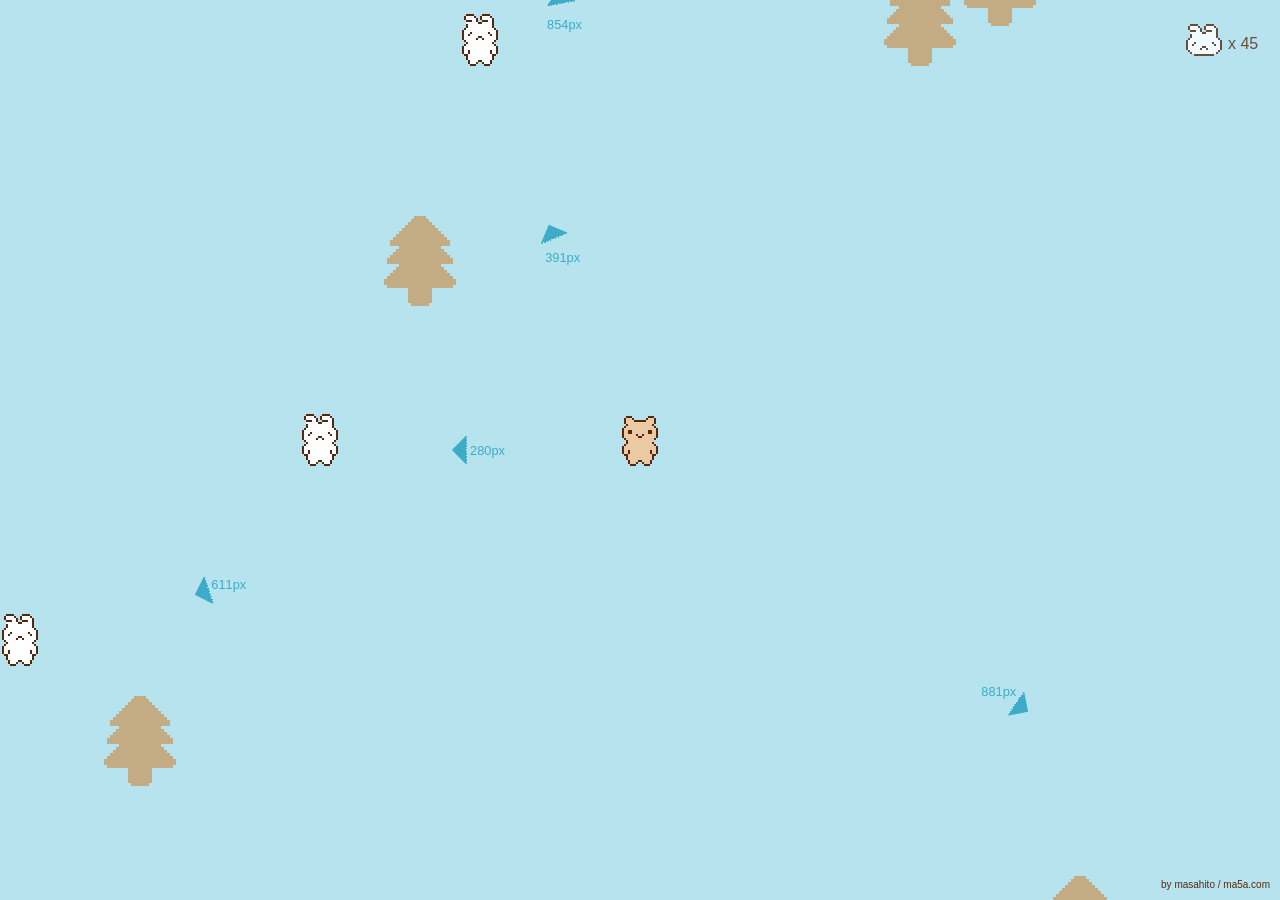
<file: hug-bunny-game.html>
<!DOCTYPE html>
<html lang="en">
  <head>
    <meta charset="UTF-8">
    <meta name="viewport" content="width=device-width, initial-scale=1.0">
    <link rel="stylesheet" href="hug-bunny-game.css">
    <title>Document</title>
  </head>
  <body>
    <div class="wrapper">
      <div class="end-message d-none">
        <p>
          Hooray! There's no more sad bunnies!
        </p>
        <button>play again</button>
      </div>
      <div class="bunny-radar">
        <div class="circle"></div>
      </div>
      <div class="map-cover overflow-hidden">
        <div class="map">
          <div class="player-wrapper flex-center ">
            <div class="player sprite-container">
              <div class="bear sprite"></div>
            </div>
          </div>
        </div>
      </div>  
    </div>
    
    <div class="indicator">x 45</div>
    <div class="sign">
      by masahito / <a href="http://www.ma5a.com/" >ma5a.com</a>
    </div>
    <script src="hug-bunny-game.js"></script>
  </body>
</html>
</file>
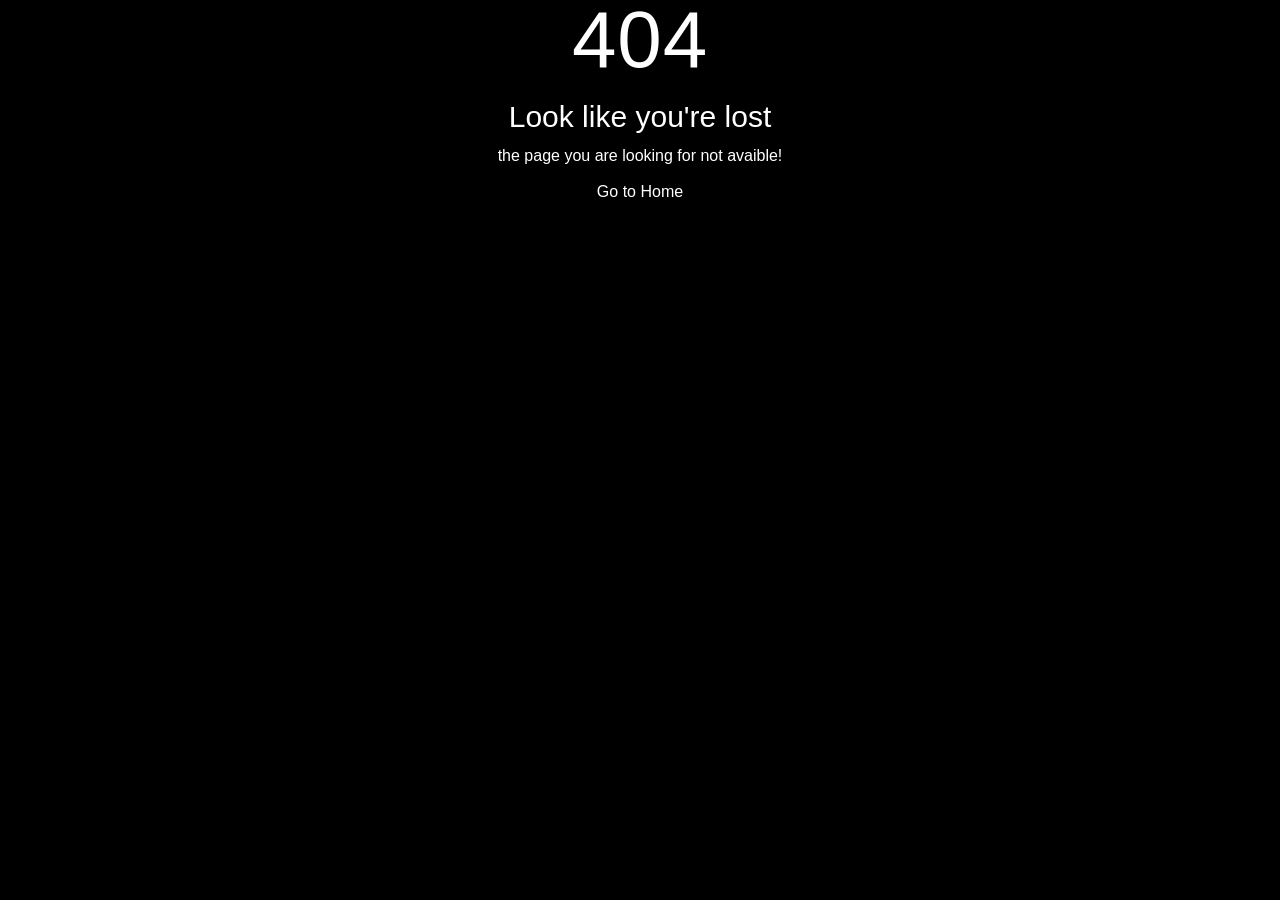
<file: index (2).html>
<!DOCTYPE html>
<html lang="en" >
<head>
  <meta charset="UTF-8">
  <title>404 page</title>
  <link rel='stylesheet' href='https://cdnjs.cloudflare.com/ajax/libs/twitter-bootstrap/3.3.7/css/bootstrap.min.css'>
<link rel='stylesheet' href='https://fonts.googleapis.com/css?family=Arvo'><link rel="stylesheet" href="./style.css">

</head>
<body>
<!-- partial:index.partial.html -->
<section class="page_404">
	<div class="container">
		<div class="row">	
		<div class="col-sm-12 ">
		<div class="col-sm-10 col-sm-offset-1  text-center">
		<div class="four_zero_four_bg">
			<h1 class="text-center ">404</h1>
		
		
		</div>
		
		<div class="contant_box_404">
		<h3 class="h2">
		Look like you're lost
		</h3>
		
		<p>the page you are looking for not avaible!</p>
		
		<a href="" class="link_404">Go to Home</a>
	</div>
		</div>
		</div>
		</div>
	</div>
</section>
<!-- partial -->
  
</body>
</html>
</file>
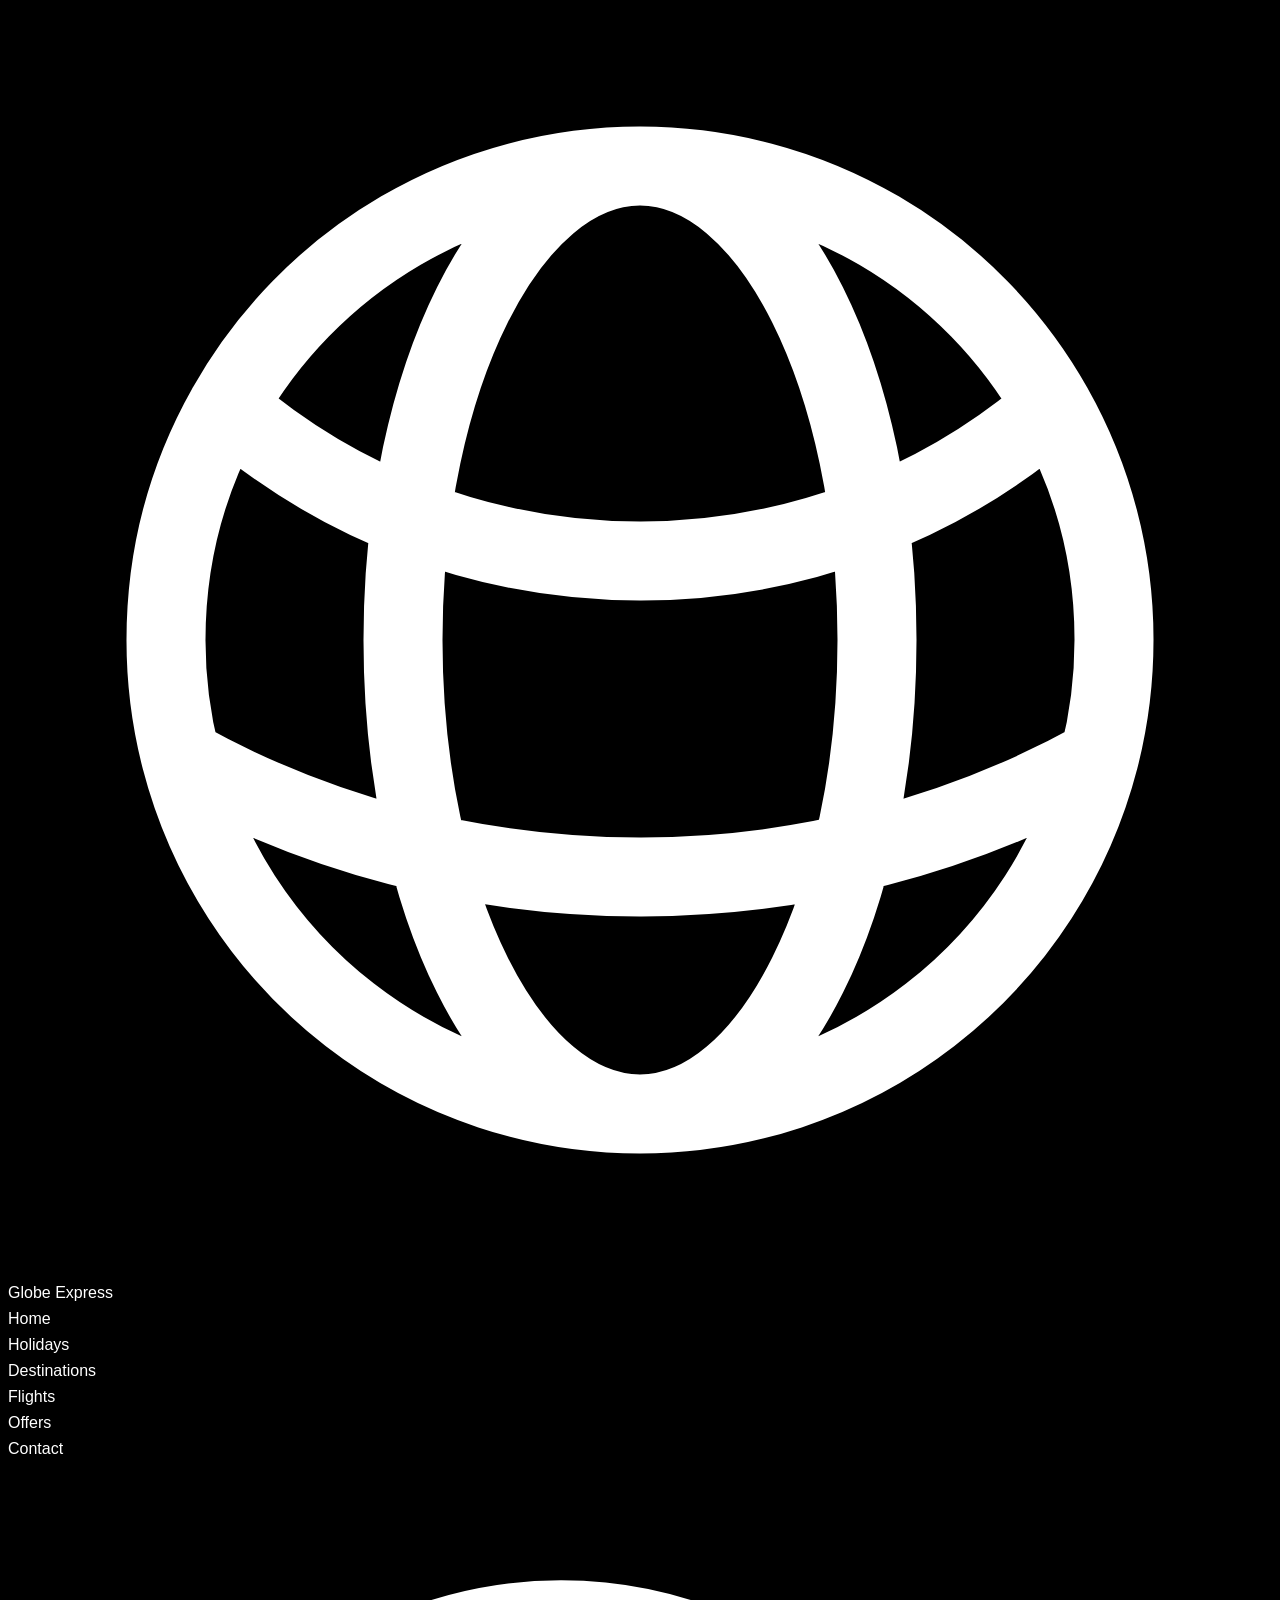
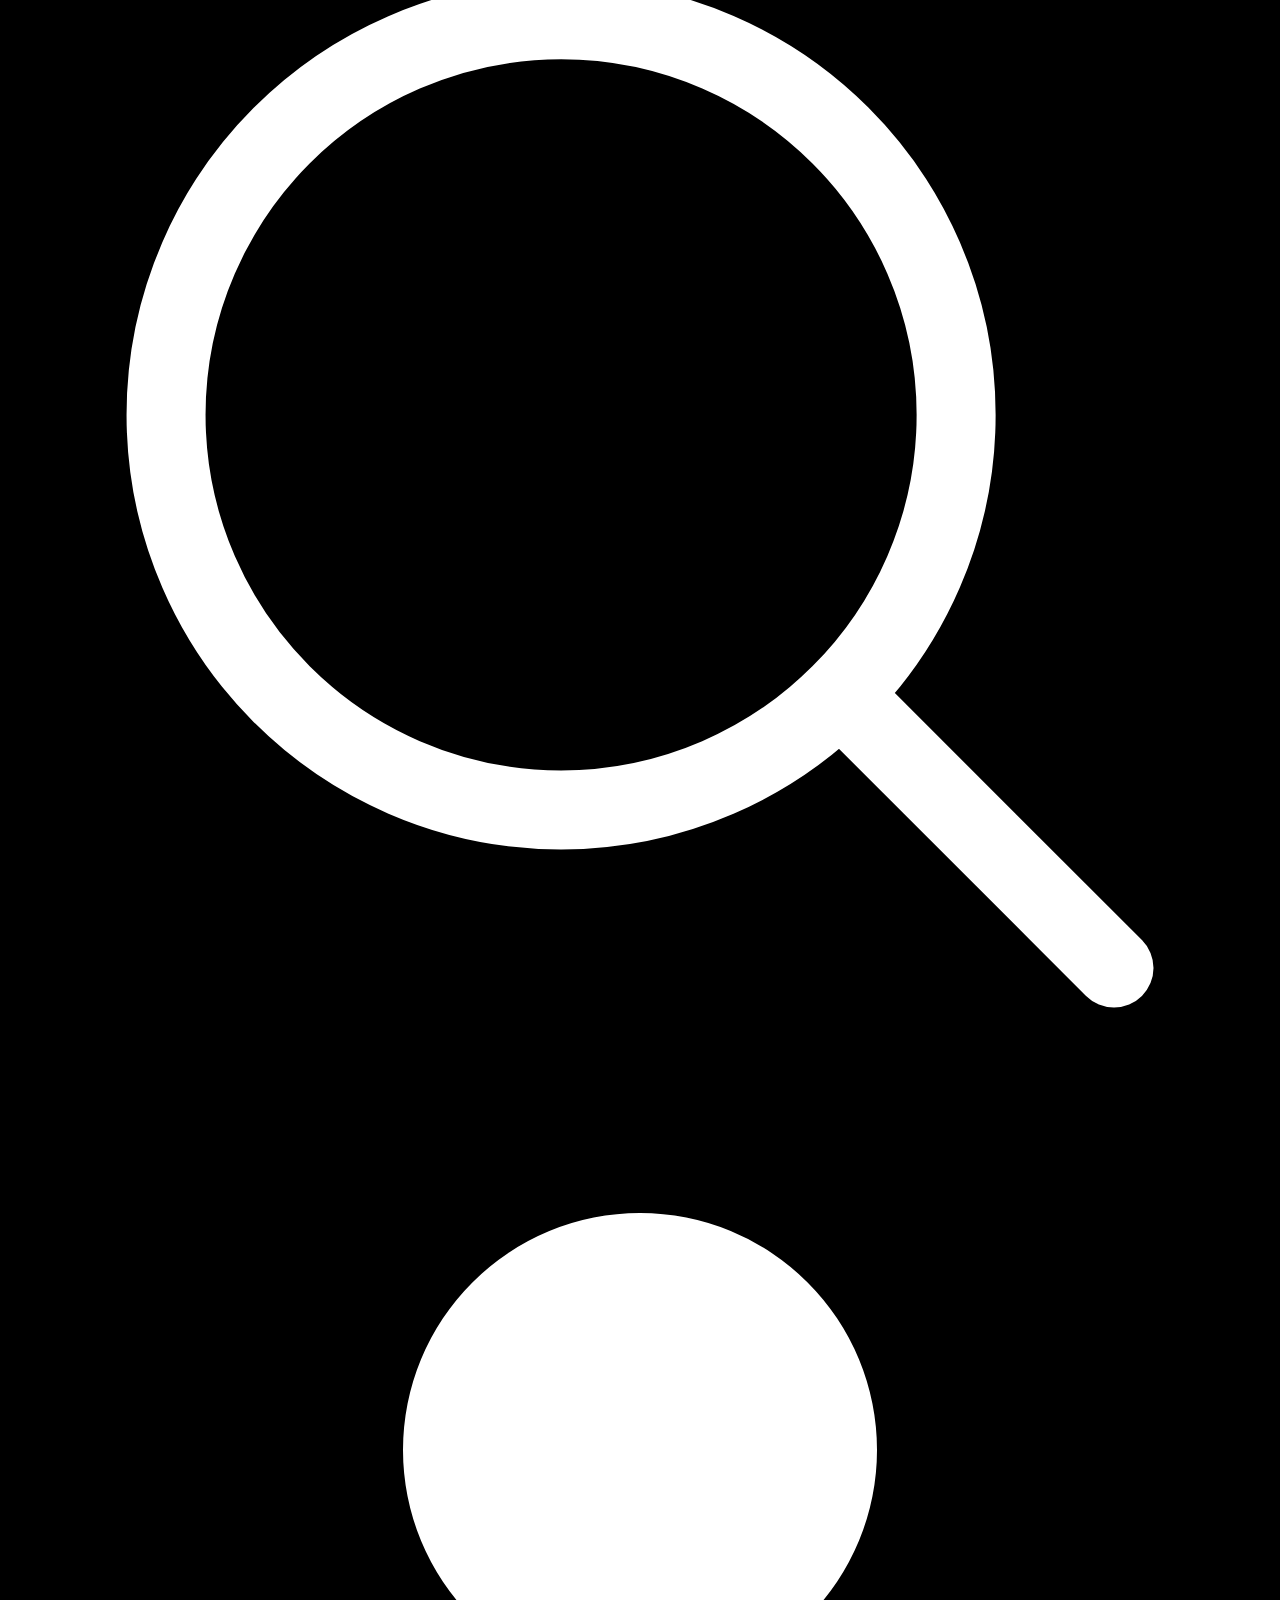
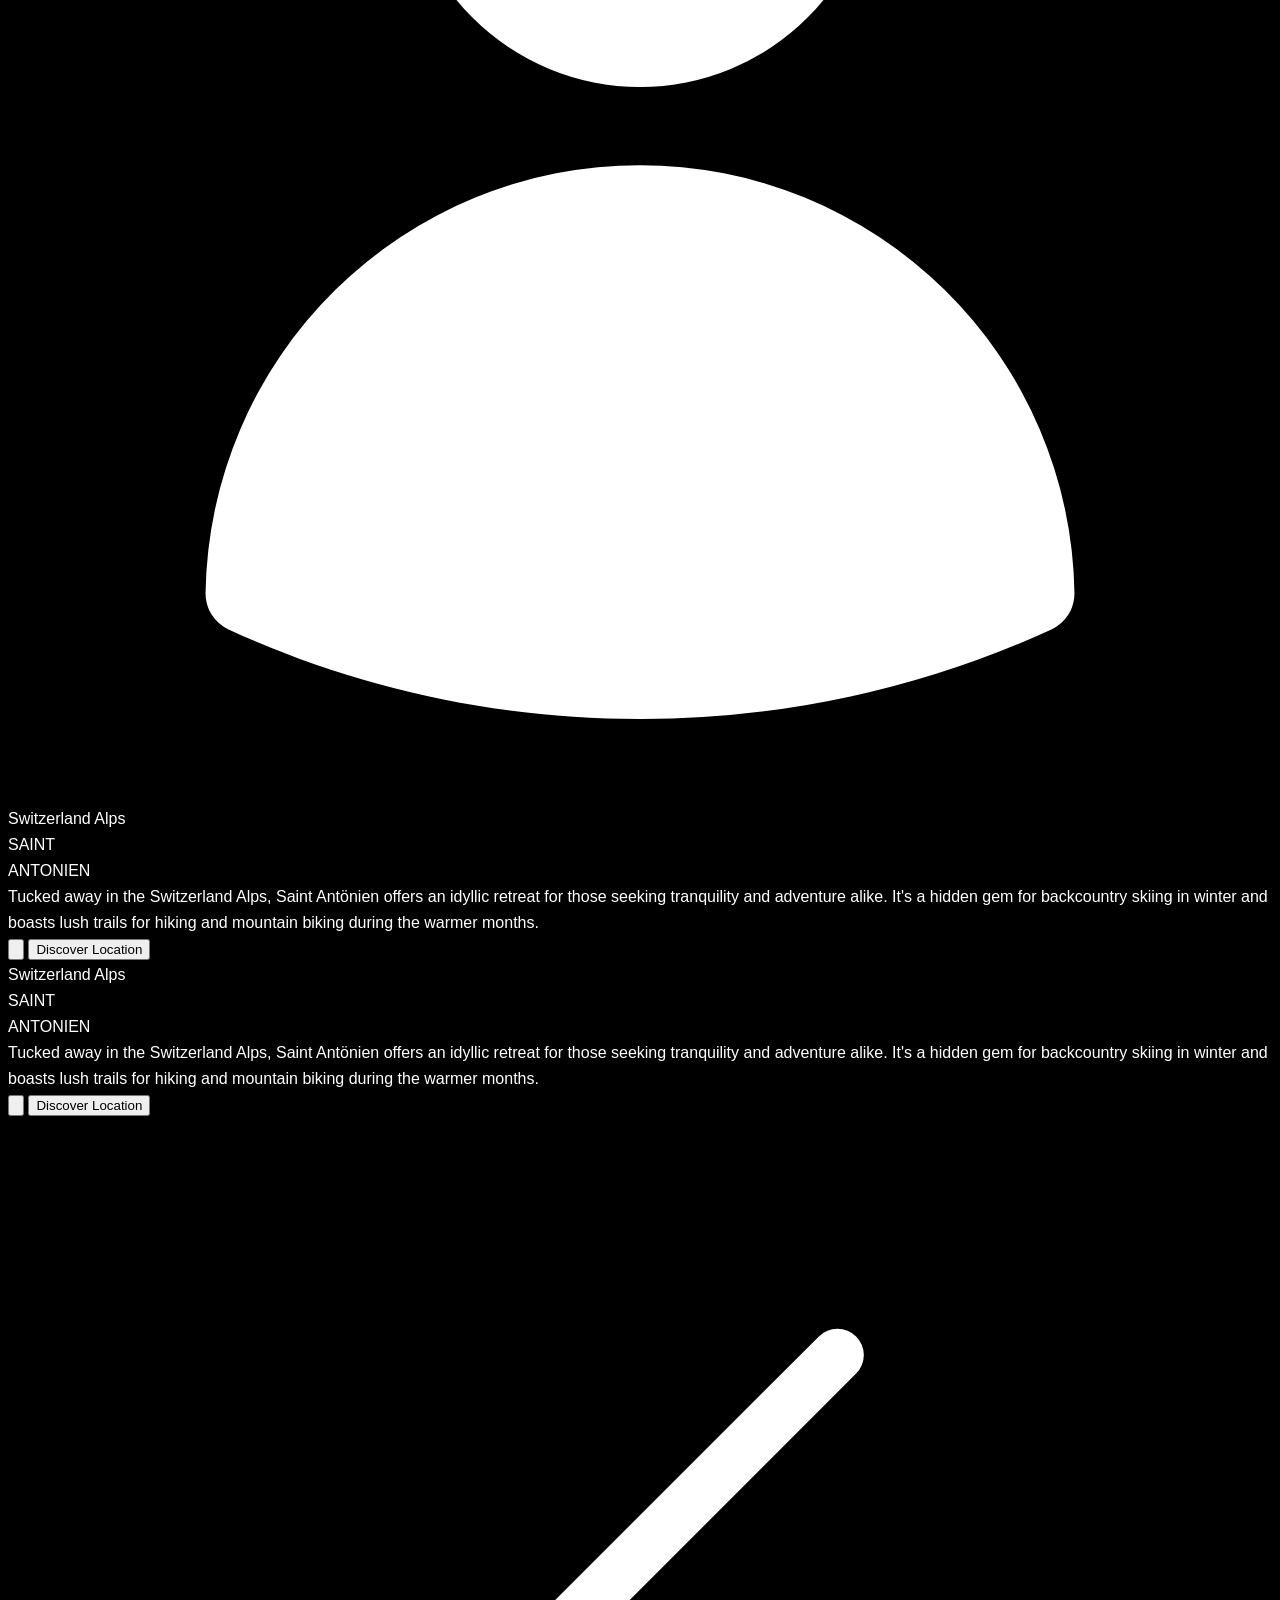
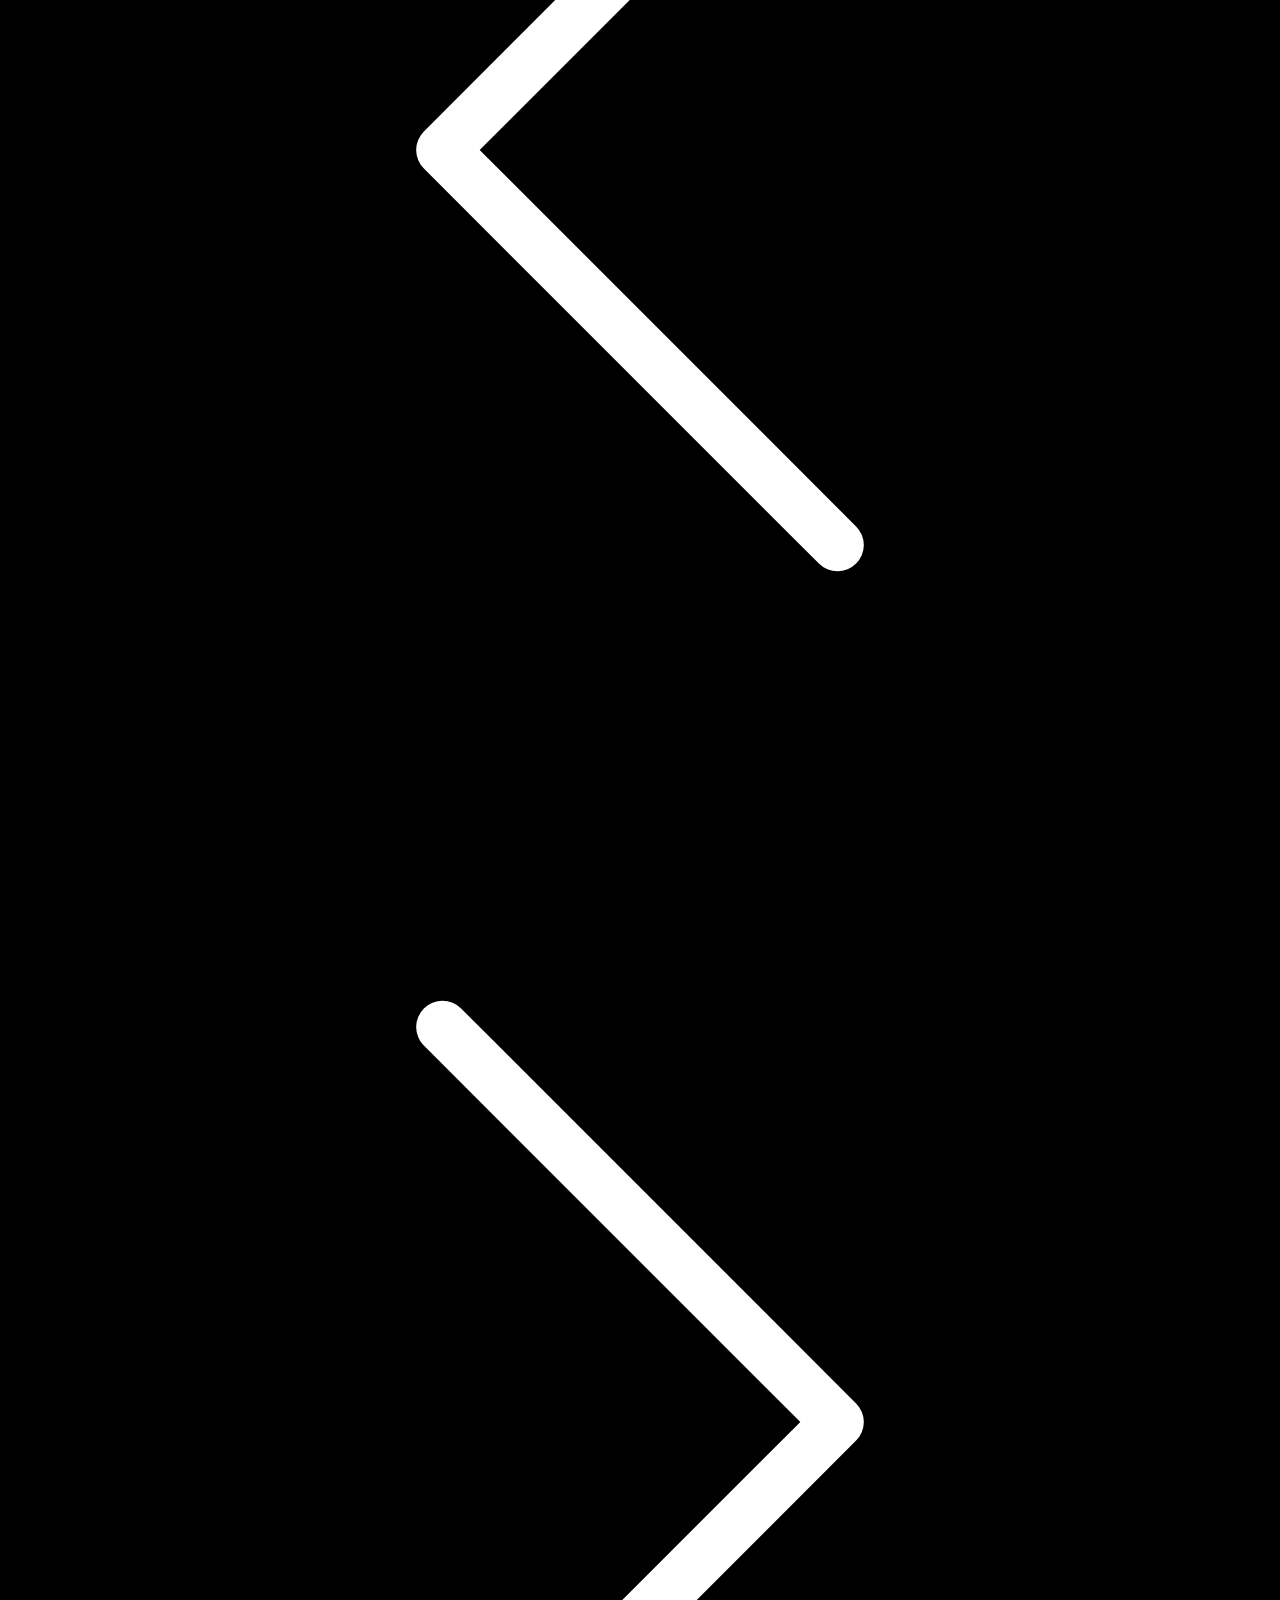
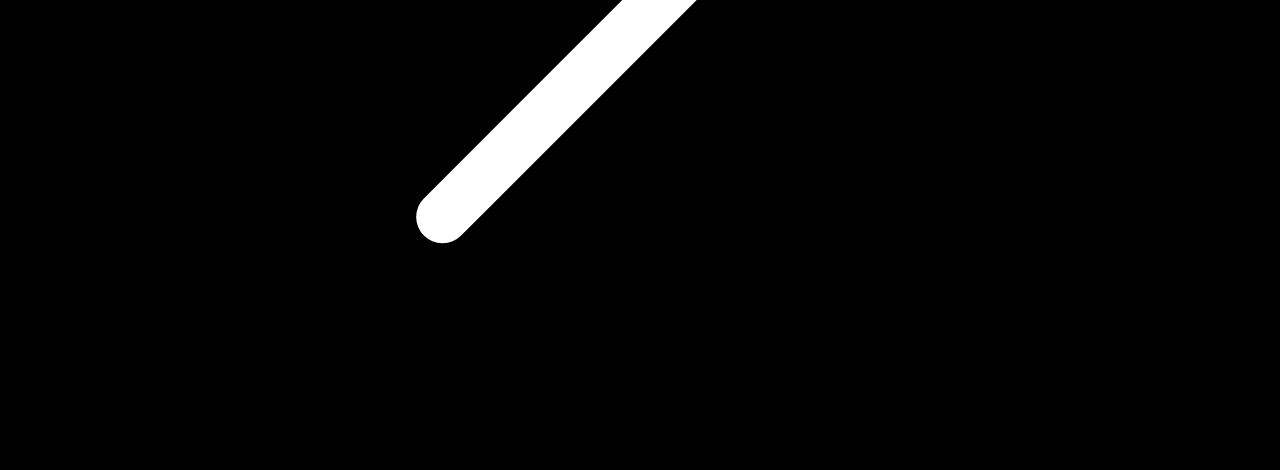
<file: index (3).html>
<!DOCTYPE html>
<html lang="en">

  <head>
    <meta charset="UTF-8">
    <title>Timed Cards Opening</title>
    <link rel="stylesheet" href="./style.css">

  </head>
    
  <body>
  <body>
    <div class="indicator"></div>

    <nav>
      <div>
        <div class="svg-container">
          <svg
            xmlns="http://www.w3.org/2000/svg"
            fill="none"
            viewBox="0 0 24 24"
            stroke-width="1.5"
            stroke="currentColor"
          >
            <path
              stroke-linecap="round"
              stroke-linejoin="round"
              d="M12 21a9.004 9.004 0 008.716-6.747M12 21a9.004 9.004 0 01-8.716-6.747M12 21c2.485 0 4.5-4.03 4.5-9S14.485 3 12 3m0 18c-2.485 0-4.5-4.03-4.5-9S9.515 3 12 3m0 0a8.997 8.997 0 017.843 4.582M12 3a8.997 8.997 0 00-7.843 4.582m15.686 0A11.953 11.953 0 0112 10.5c-2.998 0-5.74-1.1-7.843-2.918m15.686 0A8.959 8.959 0 0121 12c0 .778-.099 1.533-.284 2.253m0 0A17.919 17.919 0 0112 16.5c-3.162 0-6.133-.815-8.716-2.247m0 0A9.015 9.015 0 013 12c0-1.605.42-3.113 1.157-4.418"
            />
          </svg>
        </div>
        <div>Globe Express</div>
      </div>
      <div>
        <div class="active">Home</div>
        <div>Holidays</div>
        <div>Destinations</div>
        <div>Flights</div>
        <div>Offers</div>
        <div>Contact</div>
        <div class="svg-container">
          <svg
            xmlns="http://www.w3.org/2000/svg"
            fill="none"
            viewBox="0 0 24 24"
            stroke-width="1.5"
            stroke="currentColor"
          >
            <path
              stroke-linecap="round"
              stroke-linejoin="round"
              d="M21 21l-5.197-5.197m0 0A7.5 7.5 0 105.196 5.196a7.5 7.5 0 0010.607 10.607z"
            />
          </svg>
        </div>
        <div class="svg-container">
          <svg
            xmlns="http://www.w3.org/2000/svg"
            viewBox="0 0 24 24"
            fill="currentColor"
          >
            <path
              fill-rule="evenodd"
              d="M7.5 6a4.5 4.5 0 119 0 4.5 4.5 0 01-9 0zM3.751 20.105a8.25 8.25 0 0116.498 0 .75.75 0 01-.437.695A18.683 18.683 0 0112 22.5c-2.786 0-5.433-.608-7.812-1.7a.75.75 0 01-.437-.695z"
              clip-rule="evenodd"
            />
          </svg>
        </div>
      </div>
    </nav>

    <div id="demo"></div>

    <div class="details" id="details-even">
      <div class="place-box">
        <div class="text">Switzerland Alps</div>
      </div>
      <div class="title-box-1"><div class="title-1">SAINT</div></div>
      <div class="title-box-2"><div class="title-2">ANTONIEN</div></div>
      <div class="desc">
        Tucked away in the Switzerland Alps, Saint Antönien offers an idyllic retreat for those seeking tranquility and adventure alike. It's a hidden gem for backcountry skiing in winter and boasts lush trails for hiking and mountain biking during the warmer months.
      </div>
      <div class="cta">
        <button class="bookmark">
          <svg
            xmlns="http://www.w3.org/2000/svg"
            viewBox="0 0 24 24"
            fill="currentColor"
          >
            <path
              fill-rule="evenodd"
              d="M6.32 2.577a49.255 49.255 0 0111.36 0c1.497.174 2.57 1.46 2.57 2.93V21a.75.75 0 01-1.085.67L12 18.089l-7.165 3.583A.75.75 0 013.75 21V5.507c0-1.47 1.073-2.756 2.57-2.93z"
              clip-rule="evenodd"
            />
          </svg>
        </button>
        <button class="discover">Discover Location</button>
      </div>
    </div>

    <div class="details" id="details-odd">
      <div class="place-box">
        <div class="text">Switzerland Alps</div>
      </div>
      <div class="title-box-1"><div class="title-1">SAINT </div></div>
      <div class="title-box-2"><div class="title-2">ANTONIEN</div></div>
      <div class="desc">
        Tucked away in the Switzerland Alps, Saint Antönien offers an idyllic retreat for those seeking tranquility and adventure alike. It's a hidden gem for backcountry skiing in winter and boasts lush trails for hiking and mountain biking during the warmer months.
      </div>
      <div class="cta">
        <button class="bookmark">
          <svg
            xmlns="http://www.w3.org/2000/svg"
            viewBox="0 0 24 24"
            fill="currentColor"
          >
            <path
              fill-rule="evenodd"
              d="M6.32 2.577a49.255 49.255 0 0111.36 0c1.497.174 2.57 1.46 2.57 2.93V21a.75.75 0 01-1.085.67L12 18.089l-7.165 3.583A.75.75 0 013.75 21V5.507c0-1.47 1.073-2.756 2.57-2.93z"
              clip-rule="evenodd"
            />
          </svg>
        </button>
        <button class="discover">Discover Location</button>
      </div>
    </div>

    <div class="pagination" id="pagination">
      <div class="arrow arrow-left">
        <svg
          xmlns="http://www.w3.org/2000/svg"
          fill="none"
          viewBox="0 0 24 24"
          stroke="currentColor"
        >
          <path
            stroke-linecap="round"
            stroke-linejoin="round"
            d="M15.75 19.5L8.25 12l7.5-7.5"
          />
        </svg>
      </div>
      <div class="arrow arrow-right">
        <svg
          xmlns="http://www.w3.org/2000/svg"
          fill="none"
          viewBox="0 0 24 24"
          stroke="currentColor"
        >
          <path
            stroke-linecap="round"
            stroke-linejoin="round"
            d="M8.25 4.5l7.5 7.5-7.5 7.5"
          />
        </svg>
      </div>
      <div class="progress-sub-container" >
        <div class="progress-sub-background" >
            <div class="progress-sub-foreground" ></div>
        </div>
    </div>
    <div class="slide-numbers" id="slide-numbers"></div>
    </div>

    <div class="cover" ></div>
   

   
  </body>
    <script src='https://cdnjs.cloudflare.com/ajax/libs/gsap/3.12.2/gsap.min.js'></script><script  src="./script.js"></script>

  </body>
  
</html>
</file>
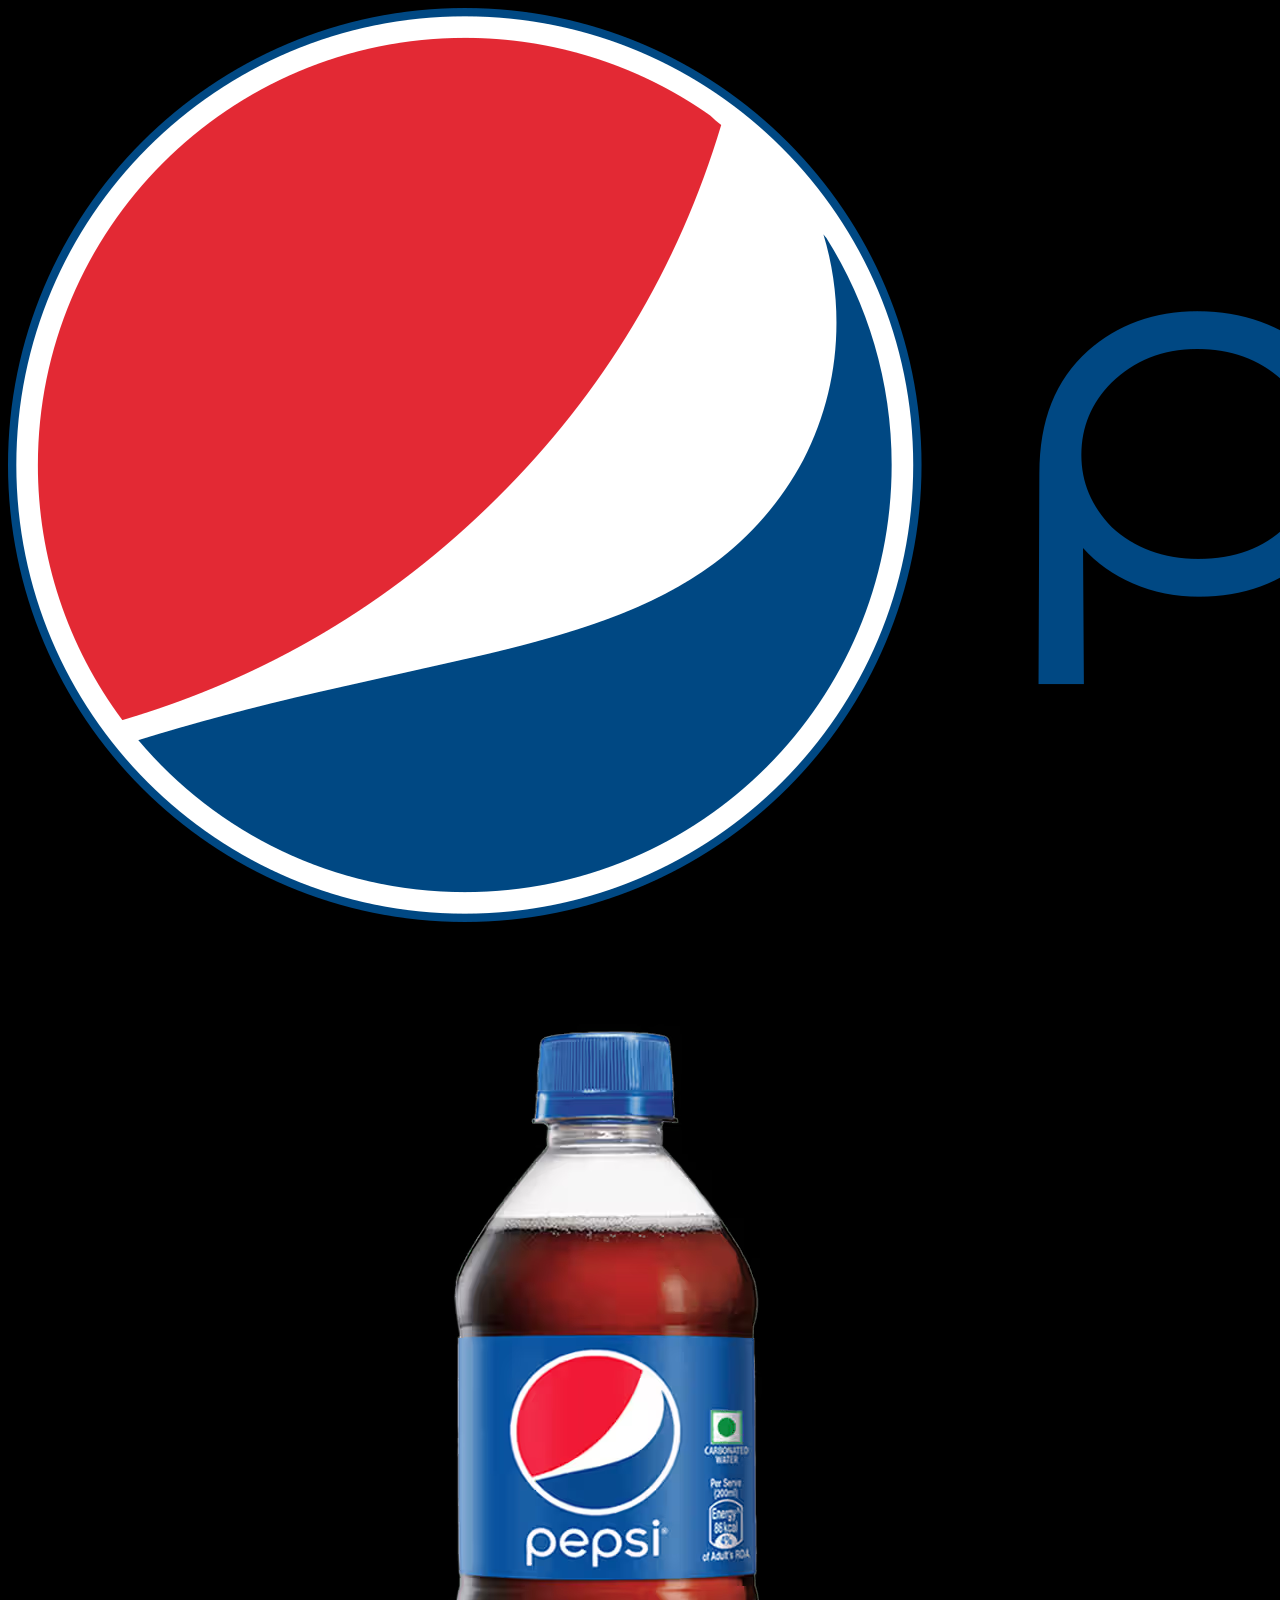
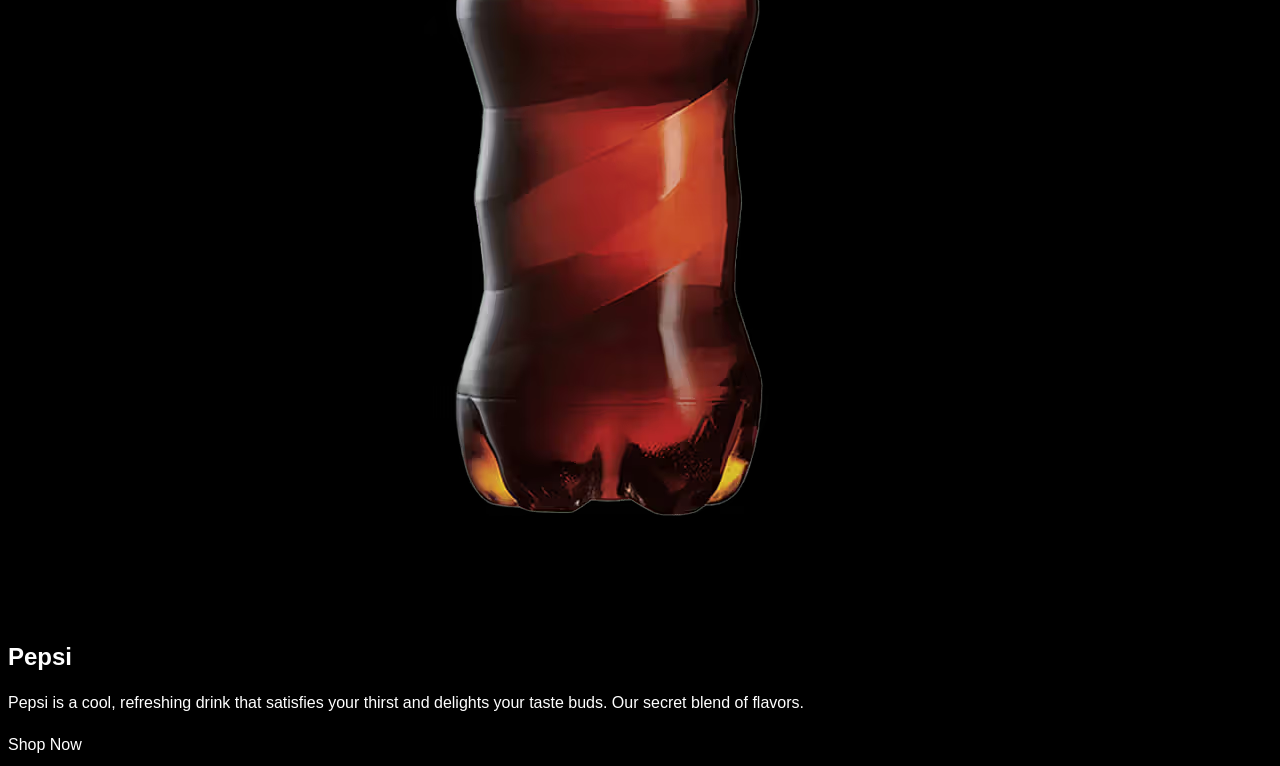
<file: index (4).html>
<!DOCTYPE html>
<html lang="en">
<head>
  <meta charset="UTF-8">
  <meta name="viewport" content="width=device-width, initial-scale=1.0">
  <meta http-equiv="X-UA-Compatible" content="ie=edge">
  <title>Interactive Product Card</title>
  <link rel="stylesheet" href="style.css">
</head>
<body>
  <div class="card">
    <div class="circle">
      <img src="image.png" alt="Pepsi Logo" class="logo">
    </div>
    <img src="image1.png" alt="Pepsi Can" class="product_img">
    <div class="content">
		<h2>Pepsi</h2>
		<p>Pepsi is a cool, refreshing drink that satisfies your thirst and delights your taste buds. Our secret blend of flavors.</p>
      <a href="#">Shop Now</a>
    </div>
  </div>
</body>
</html>
</file>
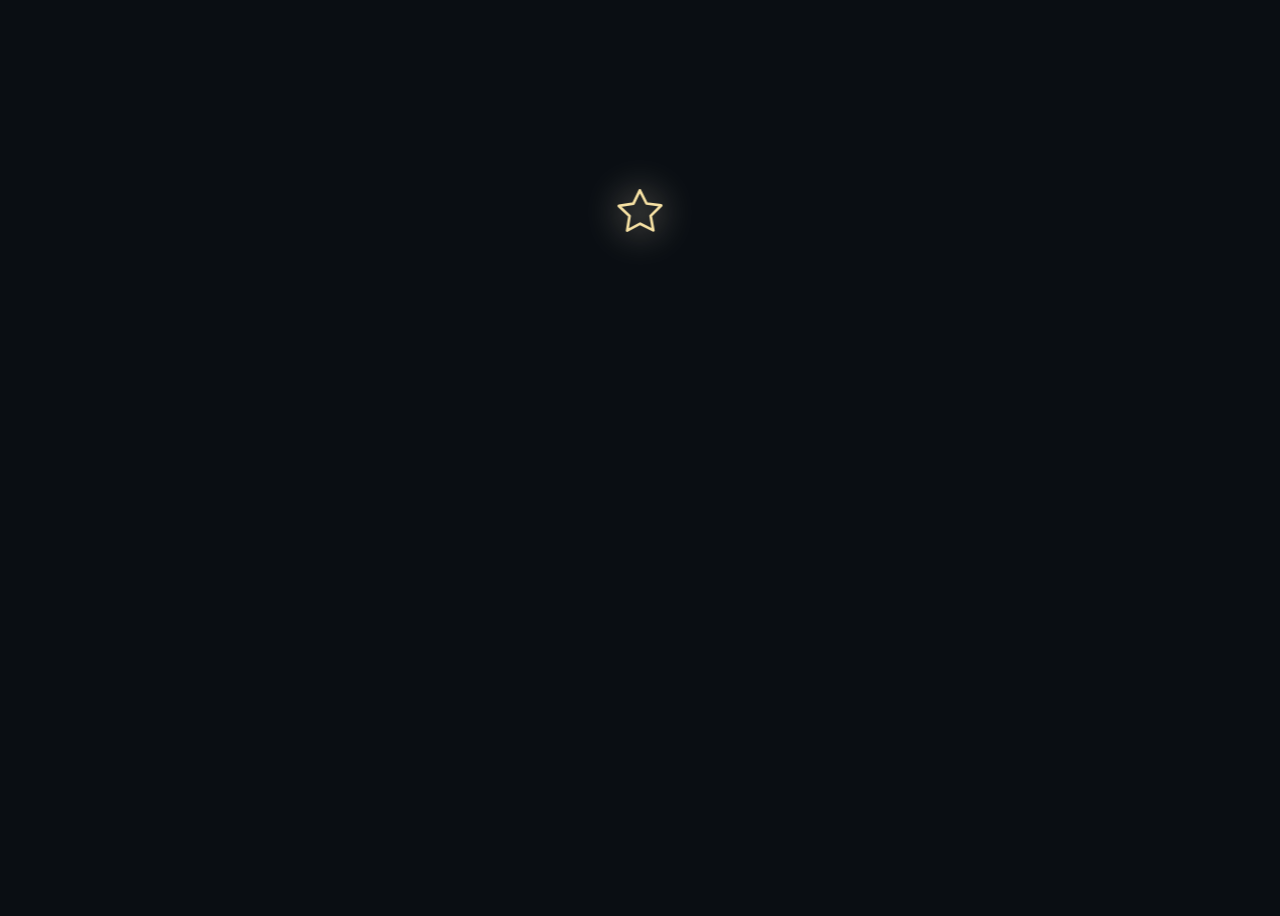
<file: rotating-chrismas-mas-tree.html>
<!DOCTYPE html>
<html lang="en">
<head>
  <meta charset="UTF-8">
  <meta name="viewport" content="width=device-width, initial-scale=1.0">
  <link rel="stylesheet" href="rotating-chrismas-tree.css">
  <title>Rotating xMas tree</title>
</head>
  <body>
    
  <div class="tree">
    <div class="tree__light" style="--appear: 0; --y: 0; --rotate: 1440; --radius: 12.5; --speed: 5.8063069718666664; --delay: -1.7712136464858697;"></div>
    <div class="tree__light" style="--appear: 1; --y: 2; --rotate: 1411.2; --radius: 12.25; --speed: 1.9048887919115098; --delay: -4.094831297550055;"></div>
    <div class="tree__light" style="--appear: 2; --y: 4; --rotate: 1382.4; --radius: 12; --speed: 9.803304238716965; --delay: -2.139420085034358;"></div>
    <div class="tree__light" style="--appear: 3; --y: 6; --rotate: 1353.6000000000001; --radius: 11.75; --speed: 0.9075687594618143; --delay: -8.57475397403746;"></div>
    <div class="tree__light" style="--appear: 4; --y: 8; --rotate: 1324.8; --radius: 11.5; --speed: 9.15288108823705; --delay: -1.3081122221606223;"></div>
    <div class="tree__light" style="--appear: 5; --y: 10; --rotate: 1296; --radius: 11.25; --speed: 4.523578551040153; --delay: -6.973304600496122;"></div>
    <div class="tree__light" style="--appear: 6; --y: 12; --rotate: 1267.2; --radius: 11; --speed: 7.074364965436133; --delay: -3.319825322296055;"></div>
    <div class="tree__light" style="--appear: 7; --y: 14; --rotate: 1238.4; --radius: 10.75; --speed: 0.37671554955348574; --delay: -2.514572278736855;"></div>
    <div class="tree__light" style="--appear: 8; --y: 16; --rotate: 1209.6000000000001; --radius: 10.5; --speed: 3.757258848434142; --delay: -3.097222369287249;"></div>
    <div class="tree__light" style="--appear: 9; --y: 18; --rotate: 1180.8; --radius: 10.25; --speed: 7.01794816556927; --delay: -1.4889107411158897;"></div>
    <div class="tree__light" style="--appear: 10; --y: 20; --rotate: 1152; --radius: 10; --speed: 7.59121101292997; --delay: -8.893957174868277;"></div>
    <div class="tree__light" style="--appear: 11; --y: 22; --rotate: 1123.2; --radius: 9.75; --speed: 3.6543363168252507; --delay: -3.021417797918393;"></div>
    <div class="tree__light" style="--appear: 12; --y: 24; --rotate: 1094.4; --radius: 9.5; --speed: 5.761484520814433; --delay: -6.3400810789865965;"></div>
    <div class="tree__light" style="--appear: 13; --y: 26; --rotate: 1065.6000000000001; --radius: 9.25; --speed: 4.992350707724129; --delay: -4.465255363840432;"></div>
    <div class="tree__light" style="--appear: 14; --y: 28; --rotate: 1036.8; --radius: 9; --speed: 5.9714801114039195; --delay: -8.922905991722914;"></div>
    <div class="tree__light" style="--appear: 15; --y: 30; --rotate: 1008; --radius: 8.75; --speed: 2.422153068227275; --delay: -3.8359662535359584;"></div>
    <div class="tree__light" style="--appear: 16; --y: 32; --rotate: 979.2; --radius: 8.5; --speed: 5.769510043347765; --delay: -2.3397180922171112;"></div>
    <div class="tree__light" style="--appear: 17; --y: 34; --rotate: 950.4; --radius: 8.25; --speed: 7.143310450641001; --delay: -5.73529258329267;"></div>
    <div class="tree__light" style="--appear: 18; --y: 36; --rotate: 921.6; --radius: 8; --speed: 6.634175245874248; --delay: -4.659709093660358;"></div>
    <div class="tree__light" style="--appear: 19; --y: 38; --rotate: 892.8000000000001; --radius: 7.75; --speed: 8.40663079946756; --delay: -6.627575204880043;"></div>
    <div class="tree__light" style="--appear: 20; --y: 40; --rotate: 864; --radius: 7.5; --speed: 9.092578395992083; --delay: -3.3807970205658644;"></div>
    <div class="tree__light" style="--appear: 21; --y: 42; --rotate: 835.2; --radius: 7.25; --speed: 2.795056075638751; --delay: -9.348001472222812;"></div>
    <div class="tree__light" style="--appear: 22; --y: 44; --rotate: 806.4; --radius: 7; --speed: 4.466022078821927; --delay: -1.0272401913218099;"></div>
    <div class="tree__light" style="--appear: 23; --y: 46; --rotate: 777.6; --radius: 6.75; --speed: 9.523416291122508; --delay: -5.109555028852246;"></div>
    <div class="tree__light" style="--appear: 24; --y: 48; --rotate: 748.8000000000001; --radius: 6.5; --speed: 5.648038245700526; --delay: -4.158588015392361;"></div>
    <div class="tree__light" style="--appear: 25; --y: 50; --rotate: 720; --radius: 6.25; --speed: 3.7878031753008234; --delay: -8.689710893502337;"></div>
    <div class="tree__light" style="--appear: 26; --y: 52; --rotate: 691.2; --radius: 6; --speed: 1.5060837196738563; --delay: -5.542191812338899;"></div>
    <div class="tree__light" style="--appear: 27; --y: 54; --rotate: 662.4; --radius: 5.75; --speed: 8.263773288966314; --delay: -7.600175873314194;"></div>
    <div class="tree__light" style="--appear: 28; --y: 56; --rotate: 633.6; --radius: 5.5; --speed: 1.0406184743295466; --delay: -0.8939287756459646;"></div>
    <div class="tree__light" style="--appear: 29; --y: 58; --rotate: 604.8000000000001; --radius: 5.25; --speed: 9.514998196769135; --delay: -6.099204389988846;"></div>
    <div class="tree__light" style="--appear: 30; --y: 60; --rotate: 576; --radius: 5; --speed: 9.590335610370015; --delay: -9.727068620920962;"></div>
    <div class="tree__light" style="--appear: 31; --y: 62; --rotate: 547.2; --radius: 4.75; --speed: 6.547385058886393; --delay: -3.337254097319775;"></div>
    <div class="tree__light" style="--appear: 32; --y: 64; --rotate: 518.4; --radius: 4.5; --speed: 5.203632437965837; --delay: -1.8284702235341532;"></div>
    <div class="tree__light" style="--appear: 33; --y: 66; --rotate: 489.6; --radius: 4.25; --speed: 1.939459565904662; --delay: -3.732095066877288;"></div>
    <div class="tree__light" style="--appear: 34; --y: 68; --rotate: 460.8; --radius: 4; --speed: 0.1492898817841426; --delay: -3.240070411316396;"></div>
    <div class="tree__light" style="--appear: 35; --y: 70; --rotate: 432; --radius: 3.75; --speed: 2.1775000105501285; --delay: -1.9039801784953747;"></div>
    <div class="tree__light" style="--appear: 36; --y: 72; --rotate: 403.2; --radius: 3.5; --speed: 4.377753096952333; --delay: -7.775287067704042;"></div>
    <div class="tree__light" style="--appear: 37; --y: 74; --rotate: 374.40000000000003; --radius: 3.25; --speed: 6.0159399225879895; --delay: -7.396255584139353;"></div>
    <div class="tree__light" style="--appear: 38; --y: 76; --rotate: 345.6; --radius: 3; --speed: 7.117076597212646; --delay: -9.81852524071276;"></div>
    <div class="tree__light" style="--appear: 39; --y: 78; --rotate: 316.8; --radius: 2.75; --speed: 2.686251446947263; --delay: -5.592242706174792;"></div>
    <div class="tree__light" style="--appear: 40; --y: 80; --rotate: 288; --radius: 2.5; --speed: 8.159213192076432; --delay: -0.4731456368889386;"></div>
    <div class="tree__light" style="--appear: 41; --y: 82; --rotate: 259.2; --radius: 2.25; --speed: 5.28051419101703; --delay: -9.981803245506544;"></div>
    <div class="tree__light" style="--appear: 42; --y: 84; --rotate: 230.4; --radius: 2; --speed: 2.89311671030577; --delay: -0.36717264445522035;"></div>
    <div class="tree__light" style="--appear: 43; --y: 86; --rotate: 201.6; --radius: 1.75; --speed: 7.6028555716797275; --delay: -4.57821219679309;"></div>
    <div class="tree__light" style="--appear: 44; --y: 88; --rotate: 172.8; --radius: 1.5; --speed: 9.594923566051474; --delay: -6.385724711793996;"></div>
    <div class="tree__light" style="--appear: 45; --y: 90; --rotate: 144; --radius: 1.25; --speed: 8.09168291274053; --delay: -1.5122285993567153;"></div>
    <div class="tree__light" style="--appear: 46; --y: 92; --rotate: 115.2; --radius: 1; --speed: 5.717933755119415; --delay: -9.493716097746914;"></div>
    <div class="tree__light" style="--appear: 47; --y: 94; --rotate: 86.4; --radius: 0.75; --speed: 9.090543435248852; --delay: -0.5933846000162868;"></div>
    <div class="tree__light" style="--appear: 48; --y: 96; --rotate: 57.6; --radius: 0.5; --speed: 9.823749200360847; --delay: -4.7420985119521974;"></div>
    <div class="tree__light" style="--appear: 49; --y: 98; --rotate: 28.8; --radius: 0.25; --speed: 2.95957301675398; --delay: -2.0371556584842487;"></div>
    <svg class="tree__star" xmlns="http://www.w3.org/2000/svg" viewBox="0 0 113.32 108.44" style="--delay: 50">
      <path d="M90.19 104.33L57.12 87.38 24.4 105l5.91-36.69L3.44 42.65l36.72-5.72 16.1-33.5L73.06 36.6l36.83 4.97-26.35 26.21z" fill="none" stroke-width="6.88" stroke-linecap="round" stroke-linejoin="round"></path>
    </svg>
  </div>
  </body>
</html>
</file>
<file: hug-bunny-game.css>
* {
  box-sizing: border-box;
  padding: 0;
  margin: 0;
  user-select: none;
  -webkit-user-select: none;
}

p, h1, h2, h3, h4 {
  display: inline-block;
  margin-block-start: 0em;
  margin-block-end: 0em;
  margin-inline-start: 0px;
  margin-inline-end: 0px;
  padding-inline-start: 0px;
}

body {
  background-color: #9edae9;
  font-family: Arial, Helvetica, sans-serif;
  overscroll-behavior: contain;
}

.wrapper {
  position: fixed;
  top: 0;
  left: 0;
  width: 100%;
  height: 100%;
  pointer-events: none;
}

.bunny-radar {
  position: absolute;
  top: 0;
  left: 0;
  width: 100%;
  height: 100%;
  display: flex;
  justify-content: center;
  align-items: center;
  pointer-events: none;
}

.circle {
  position: relative;
  border-radius: 50%;
  z-index: 1;
  display: flex;
  justify-content: center;
  align-items: center;
}

.bunny-pos {
  position: absolute;
  width: var(--size);
  height: var(--size);
  border-radius: 50%;
  display: flex;
  justify-content: center;
}

.bunny-pos::after {
  position: absolute;
  content: '';
  background-image: url([data-uri]);
  width: 20px;
  height: 20px;
  background-size: 20px;
  background-repeat: no-repeat;
  image-rendering: pixelated;
  bottom: -24px;
  transform: rotate(135deg);
}

.bunny-indicator {
  position: absolute;
  bottom: 0;
  color: #3cacc8;
  font-size: 0.8rem;
}

.end-message {
  position: fixed;
  height: 100%;
  width: 100%;
  display: flex;
  align-items: center;
  justify-content: center;
  flex-direction: column;
  z-index: 99999;
  animation: fade-in forwards 1s;
  pointer-events: all;
}

.end-message p {
  color: #57280f;
  background-color: #ffffff8b;
  width: 240px;
  padding: 30px;
  text-align: center;
  transform: translateY(calc(-100% - 10px));
}

button {
  font-family: Arial, Helvetica, sans-serif;
  border: 0;
  padding: 10px 20px;
  color: #4d220a;
  background-color: #c3ac83;
  cursor: pointer;
}

button:hover {
  background-color: #fff;
}

@keyframes fade-in {
  0% {
    opacity: 0;
  }
  100% {
    opacity: 1;
  }
}

.d-none {
  display: none;
}

.bunny {
  pointer-events: none;
}

.bunny::after {
  background-image: url([data-uri]);
}

.sad .bunny::after {
  background-image: url([data-uri]);
}

.happy-right .bunny::after,
.happy-left .bunny::after {
  background-position: 0;
  background-size: calc(var(--w) * var(--m)) calc(var(--h) * var(--m));
}

.happy-right::before,
.happy-left::before{
  position: absolute;
  top: -50px;
  left: calc(var(--m) * -0.5 * var(--h));
  width: calc(var(--m) * var(--h));
  content: attr(message);
  font-size: 0.8em;
  text-align: center;
  color: #57280f;
  animation: display forwards 0.8s;
}

@keyframes display {
  0% {
    transform: translateY(0);
  }
  90% {
    transform: translateY(-30px);
    opacity: 1;
  }
  100% {
    transform: translateY(-30px);
    opacity: 0;
  }
}

.happy-right .bunny::after {
  background-image: url([data-uri]);
}

.happy-left .bunny::after {
  background-image: url([data-uri]);
}

.hug-bunny-bear .bunny,
.hug-bear-bunny .bunny {
  --w: 32px;
  top: -42px;
}

.hug-bunny-bear .bunny::after,
.hug-bear-bunny .bunny::after {
  background-position: 0;
  background-size: calc(var(--w) * var(--m));
  image-rendering: pixelated;
}

.hug-bear-bunny .bunny::after {
  background-image: url([data-uri]);
  animation: hug-bear-bunny forwards 1.8s;
}

@keyframes hug-bear-bunny {
  0%, 4%, 95%, 100% {
    background-image: url([data-uri]);
  }
  5%, 9%, 90%, 94% {
    background-image: url([data-uri]);
  }
  10%, 89% {
    background-image: url([data-uri]);
  }
}

.hug-bunny-bear .bunny::after {
  background-image: url([data-uri]);
  animation: hug-bunny-bear forwards 1.8s;
}

@keyframes hug-bunny-bear {
  0%, 4%, 95%, 100% {
    background-image: url([data-uri]);
  }
  5%, 9%, 90%, 94% {
    background-image: url([data-uri]);
  }
  10%, 89% {
    background-image: url([data-uri]);
  }
}

/* hp bar */
.hug-bear-bunny::after,
.hug-bunny-bear::after {
  position: absolute;
  top: -55px;
  left: calc(-1 * var(--h));
  content: '';
  background-image: url([data-uri]);
  width: calc(var(--h) * var(--m));
  height: calc(6px * var(--m));
  background-size: calc(var(--h) * var(--m)) calc(6px * var(--m));
  background-repeat: no-repeat;
  image-rendering: pixelated;
}

.hug-bear-bunny::before,
.hug-bunny-bear::before {
  position: absolute;
  top: -55px;
  left: -24px;
  content: '';
  width: calc(24px * var(--m));
  height: calc(6px * var(--m));
  animation: top-up forwards 1.4s;
}

@keyframes top-up {
  0% {
    width: 0;
    background-color: #8a8a8a;
  }
  100% {
    width: calc(24px * var(--m));
    background-color: #36e9ce;
  }
}

.bear::after {
  background-image: url([data-uri]);
}

.overflow-hidden {
  overflow: hidden;
}

.flex-center {
  display: flex;
  justify-content: center;
  align-items: center;
}

.sprite-container {
  position: absolute;
  --w: 20px;
  --h: 32px;
  --m: 2;
  width: 0;
  height: 0;
  z-index: 1;
}

.sprite-container:has(.bunny) {
  transition: 1s;
}

.sprite  {
  position: absolute;
  --x: 3; /* grid */
  --y: 4;
  top: calc(-1 * var(--w));
  left: calc(-1 * var(--w));
  --width: calc(var(--w) * var(--m));
  --height: calc(var(--h) * var(--m));
  width: var(--width);
  height: var(--width);
}

.sprite::after {
  position: absolute;
  bottom: 0;
  content: '';
  width: var(--width);
  height: var(--height);
  background-size: calc(var(--width) * var(--x)) calc(var(--height) * var(--y));
  background-repeat: no-repeat;
  image-rendering: pixelated;
  background-position: var(--bx) var(--by);
}

.map-cover {
  position: absolute;
  width: 100%;
  height: 100%;
  background-repeat: repeat;
  image-rendering: pixelated;
}

.map {
  position: absolute;
  top: 0;
  left: 0;
  transition: 0.4s;
  background-color: #b7e3ee;
}

.map.slow-transition {
  transition: 1.8s;
}

.map.transition {
  transition: 0s;
}

.player-wrapper {
  position: fixed;
  top: 0;
  left: 0;
  width: 100%;
  height: 100%;
}

.tree {
  position: absolute;
  width: 0;
  height: 0;
}

.tree > div {
  position: absolute;
  --w: 24px;
  --h: 30px;
  --m: 3;
  --width: calc(var(--w) * var(--m));
  --height: calc(var(--h) * var(--m));
  width: var(--width);
  height: var(--width);
  left: calc((var(--m) / -2) * var(--w));
  top: calc((var(--m) / -2) * var(--w));
}

.tree > div::after {
  position: absolute;
  content: '';
  bottom: 0;
  background-image: url([data-uri]);
  image-rendering: pixelated;
  background-repeat: no-repeat;
  width: var(--width);
  height: var(--height);
  background-size: var(--width) var(--height); 
}

/* other */

.sign {
  position: fixed;
  font-family: Arial, Helvetica, sans-serif;
  color: #57280f;
  bottom: 10px;
  right: 10px;
  font-size: 10px;
  text-transform: none;
}

.indicator {
  position: absolute;
  top: 24px;
  right: 16px;
  color: #57280f;
  font-size: 16px;
  opacity: 0.8;
  z-index: 999;
  pointer-events: none;
  height: 32px;
  width: 36px;
  line-height: 40px;
}

.indicator::before {
  position: absolute;
  content: '';
  background-image: url([data-uri]);
  width: 36px;
  height: 32px;
  background-size: 100%;
  image-rendering: pixelated;
  left: -42px;
}

.indicator.happy::before {
  background-image: url([data-uri]);
  height: 36px;
  top: -4px;
}

a {
  color: #57280f;
  text-decoration: none;
  text-transform: none;
}

a:hover { text-decoration: underline; }
</file>
<file: style.css>
@font-face {
  font-family: "BebasNeue";
  src: url("https://raw.githubusercontent.com/10clouds/codepen/tesla-hero-slider/tesla-hero-slider/src/assets/fonts/BebasNeue-Regular.otf");
}

/* Breakpoints
-------------------------------------------------------------- */
/* Media queries
-------------------------------------------------------------- */

* {
  box-sizing: border-box;
}

:root {
  --btn-color: white;
  --car-color: white;
  --bckg-height: 300px;
  --shadow-opacity: 0.2;
  --car-shadow-height: 300px;
}

body {
  background-color: black;
  overflow: hidden;
}

ul {
  padding: 0;
  list-style: none;
}

.container {
  max-width: 780px;
  padding: 10px;
  margin: 0 auto;
}
@media only screen and (min-width:768px) {
  .container {
    padding: 0 20px;
  }
}
@media only screen and (min-width:992px) and (max-width:1199px) {
  .container {
    max-width: 1000px;
  }
}
@media only screen and (min-width:1200px) {
  .container {
    max-width: 1200px;
  }
}
@media only screen and (min-width:1800px) {
  .container {
    max-width: 1550px;
  }
}

/* Body, html
-------------------------------------------------------------- */
html {
  font-size: 62.5%;
}

body {
  font-size: 14px;
  font-size: 1.4rem;
  line-height: 22px;
  line-height: 2.2rem;
  font-family: "Helvetica", "Arial", sans-serif;
  color: #fff;
}
@media only screen and (min-width:992px) {
  body {
    font-size: 16px;
    font-size: 1.6rem;
    line-height: 26px;
    line-height: 2.6rem;
  }
}
@media only screen and (min-width:1800px) {
  body {
    font-size: 18px;
    font-size: 1.8rem;
  }
}

/* Headers
-------------------------------------------------------------- */
h1 {
  margin: 0;
  font-size: 5.5rem;
  line-height: 1;
  font-family: "BebasNeue", "Helvetica", "Arial", sans-serif;
  letter-spacing: 0.9px;
  font-weight: 500;
}
@media only screen and (min-width:768px) {
  h1 {
    font-size: 7rem;
  }
}
@media only screen and (min-width:1200px) {
  h1 {
    font-size: 8rem;
  }
}
@media only screen and (min-width:1800px) {
  h1 {
    font-size: 9.2rem;
  }
}

/* Text, Links
-------------------------------------------------------------- */
a {
  text-decoration: none;
  color: #fff;
}

/* Button
-------------------------------------------------------------- */
.button {
  position: relative;
  height: 55px;
  width: 180px;
  background: none;
  color: #fff;
  font-size: 1.4rem;
  font-weight: 300;
  text-align: center;
  border: 0;
  cursor: pointer;
}
@media only screen and (min-width:992px) {
  .button {
    font-size: 1.8rem;
    width: 210px;
  }
}
.button:focus {
  outline: none;
}
.button:hover:before {
  height: 100%;
  opacity: 1;
}
.button:before {
  position: absolute;
  content: "";
  left: 0;
  bottom: 0;
  width: 100%;
  height: 0;
  opacity: 0;
  background-color: var(--btn-color);
  transition: all 0.3s;
  z-index: -1;
}
.button__border {
  position: absolute;
  top: 0;
  left: 0;
  height: 55px;
  width: 180px;
  border: 1px solid var(--btn-color);
  transition: all 0.6s ease-in-out;
}
.button__border:after {
  position: absolute;
  content: "";
  left: 50%;
  top: 50%;
  width: 150%;
  height: 220%;
  opacity: 0.3;
  transform: translate(-50%, -50%);
  background: radial-gradient(ellipse at center, var(--btn-color) 1%, transparent 80%);
  z-index: -1;
  transition: opacity 0.6s ease-in-out, background 0.6s linear 0.5s;
}
@media only screen and (min-width:992px) {
  .button__border {
    width: 210px;
  }
}
.button__border--enter {
  border: 1px solid transparent;
}
.button__border--enter:after {
  opacity: 0;
  background: transparent;
}
.button__border--exit {
  border: 1px solid transparent;
}
.button__border--exit:after {
  opacity: 0.2;
  background: transparent;
}

/* Header
-------------------------------------------------------------- */
.tesla-header {
  display: flex;
  justify-content: space-between;
  padding: 25px 0;
}
@media only screen and (min-width:1200px) {
  .tesla-header {
    padding: 50px 0 60px;
  }
}
@media only screen and (min-width:1800px) {
  .tesla-header {
    padding: 80px 0;
  }
}
.tesla-header__logo img {
  height: 12.5px;
  width: auto;
}
.tesla-header__nav img {
  height: 20px;
  width: auto;
}

/* Slide Item
-------------------------------------------------------------- */
.tesla-slide {
  position: relative;
  margin-top: 50px;
  width: 100%;
  order: 1;
  /* Slide Item Img
  -------------------------------------------------------------- */
  /* Slide Item Img
  -------------------------------------------------------------- */
}
@media only screen and (min-width:768px) {
  .tesla-slide {
    margin-top: 70px;
  }
}
@media only screen and (min-width:1200px) {
  .tesla-slide {
    margin-top: 0;
    width: calc(100% - 150px);
  }
}
.tesla-slide__img {
  position: absolute;
  overflow: hidden;
  transform: translateX(0) scale(1);
  transition: opacity 0.8s ease-in-out 0.05s, transform 0.8s ease-in-out 0.1s;
}
@media only screen and (max-width:767px) {
  .tesla-slide__img {
    width: 100%;
    transform: none;
    overflow: initial;
  }
}
@media only screen and (min-width:768px) {
  .tesla-slide__img {
    margin-top: 0;
    top: -5%;
    right: -50%;
    z-index: -1;
  }
}
@media only screen and (min-width:992px) {
  .tesla-slide__img {
    top: -35%;
    right: -25%;
  }
}
@media only screen and (min-width:1800px) {
  .tesla-slide__img {
    top: -50%;
    right: -19%;
  }
}
.tesla-slide__img:before {
  position: absolute;
  content: "";
  width: calc(var(--car-shadow-height));
  height: calc(var(--car-shadow-height) * 1.4);
  top: 45%;
  left: 60%;
  transform: translate(-50%, -50%);
  opacity: 0.35;
  background: radial-gradient(ellipse at center, var(--car-color) 10%, transparent 75%);
  transition: opacity 0.5s ease-in 0.3s;
  z-index: 9;
}
@media only screen and (min-width:992px) {
  .tesla-slide__img:before {
    width: calc(var(--car-shadow-height) * 2);
    height: calc(var(--car-shadow-height) * 1.8);
    opacity: 0.4;
  }
}
.tesla-slide__img-floor {
  position: absolute;
  left: 0;
  top: 0;
  transition: all 0.7s ease-in-out 0.4s;
}
.tesla-slide__img-car {
  transition: opacity 0.6s ease-in-out 0.1s;
}
.tesla-slide__img--enter {
  opacity: 0;
  transform: translateX(-5%) scale(1.1);
}
.tesla-slide__img--enter .tesla-slide__img-floor {
  opacity: 0;
}
.tesla-slide__img--enter .tesla-slide__img-car {
  opacity: 0;
}
.tesla-slide__img--enter:before {
  opacity: 0;
}
.animation-back .tesla-slide__img--enter {
  opacity: 0;
  transform: scale(0.8);
}
.tesla-slide__img--exit {
  transition: opacity 0.5s ease-in-out 0.4s, transform 0.8s ease-in-out 0.3s;
  opacity: 0;
  transform: scale(0.9);
}
.tesla-slide__img--exit .tesla-slide__img-floor {
  transition: all 0.5s ease-in-out 0.2s;
  opacity: 0;
}
.tesla-slide__img--exit:before {
  transition: opacity 0.5s ease-in-out;
  opacity: 0;
}
.animation-back .tesla-slide__img--exit {
  transition: opacity 0.5s ease-in-out 0.6s, transform 0.9s ease-in-out 0.1s;
  transform: translateX(-5%) scale(1.1);
}
.animation-back .tesla-slide__img--exit .tesla-slide__img-floor {
  transition: all 0.5s ease-in-out 0.2s;
  opacity: 0;
}
.animation-back .tesla-slide__img--exit .tesla-slide__img-car {
  transition: opacity 0.6s ease-in-out 0.5s;
  opacity: 0;
}
.animation-back .tesla-slide__img--exit:before {
  transition: opacity 0.5s ease-in 0.3s;
}
.tesla-slide__img img {
  max-width: 100%;
  min-width: 600px;
  transform: translateX(-50%);
  margin: -100px 0 0 55%;
}
@media only screen and (max-width:480px) {
  .tesla-slide__img img {
    margin: -10px 0 0 40%;
  }
}
@media only screen and (min-width:768px) {
  .tesla-slide__img img {
    max-width: 85%;
    transform: none;
    margin: -40px 0 0;
  }
}
@media only screen and (min-width:992px) {
  .tesla-slide__img img {
    min-width: 800px;
    margin-top: 0;
    max-width: 1300px;
  }
}
@media only screen and (min-width:1800px) {
  .tesla-slide__img img {
    max-width: 2000px;
  }
}
.tesla-slide__bckg {
  position: absolute;
  right: 5%;
  bottom: 38%;
  width: 250px;
  height: calc(var(--bckg-height) / 2.2);
  z-index: -1;
}
@media only screen and (max-width:480px) {
  .tesla-slide__bckg {
    right: 3%;
    bottom: 35%;
    height: calc(var(--bckg-height) / 2.5);
  }
}
@media only screen and (min-width:768px) {
  .tesla-slide__bckg {
    width: 300px;
    height: calc(var(--bckg-height) / 1.8);
    bottom: 40%;
    right: 0;
  }
}
@media only screen and (min-width:992px) {
  .tesla-slide__bckg {
    width: 400px;
    height: calc(var(--bckg-height) / 1.5);
    right: -2%;
  }
}
@media only screen and (min-width:1200px) {
  .tesla-slide__bckg {
    bottom: 56%;
  }
}
@media only screen and (min-width:1800px) {
  .tesla-slide__bckg {
    height: var(--bckg-height);
    width: 570px;
    right: 2%;
  }
}
.tesla-slide__bckg:before, .tesla-slide__bckg:after {
  position: absolute;
  content: "";
  transition: all 0.8s ease-in-out 0.3s;
}
.tesla-slide__bckg:after {
  width: calc(var(--bckg-height) * 1.2);
  height: calc(var(--bckg-height) * 0.8);
  top: 50%;
  left: 50%;
  transform: translate(-50%, -50%);
  opacity: 0.5;
  background: radial-gradient(ellipse at center, var(--car-color) 25%, transparent 65%);
}
@media only screen and (min-width:768px) {
  .tesla-slide__bckg:after {
    width: calc(var(--bckg-height) * 2);
    height: calc(var(--bckg-height) * 1.5);
  }
}
@media only screen and (min-width:1800px) {
  .tesla-slide__bckg:after {
    width: calc(var(--bckg-height) * 3.5);
    height: calc(var(--bckg-height) * 2.2);
  }
}
.tesla-slide__bckg:before {
  width: calc(var(--bckg-height) * 1.5);
  height: calc(var(--bckg-height) * 0.7);
  top: 70%;
  left: -40%;
  opacity: var(--shadow-opacity);
  background: radial-gradient(ellipse at center, var(--car-color) 10%, transparent 65%);
}
@media only screen and (min-width:768px) {
  .tesla-slide__bckg:before {
    width: calc(var(--bckg-height) * 3.5);
    height: var(--bckg-height);
    top: 100%;
    left: -80%;
  }
}
@media only screen and (min-width:1800px) {
  .tesla-slide__bckg:before {
    width: calc(var(--bckg-height) * 4.5);
  }
}
.tesla-slide__bckg-fill {
  position: absolute;
  top: 0;
  bottom: 0;
  left: 0;
  height: 100%;
  width: 100%;
  opacity: 0.8;
  background: var(--car-color);
  transition: all 0.8s ease-in 0.3s, transform 0.8s ease-in-out, background 0s;
}
.tesla-slide__bckg--enter .tesla-slide__bckg-fill {
  height: 0;
  top: 0;
  bottom: 100%;
  opacity: 0.3;
  transform: translateY(-20px) scale(1.1);
  transition: all 0.7s ease-in 0.5s, transform 0.8s ease-in-out 0.1s, background 0s;
}
.tesla-slide__bckg--enter:before, .tesla-slide__bckg--enter:after {
  opacity: 0;
}
.animation-back .tesla-slide__bckg--enter .tesla-slide__bckg-fill {
  bottom: 0;
  top: 100%;
  transform: translateY(10px) scale(0.9);
}
.tesla-slide__bckg--exit .tesla-slide__bckg-fill {
  transition: all 0.6s ease-in 0.1s, background 0s;
  height: 0;
  top: 100%;
  bottom: 0;
  opacity: 0.2;
  transform: translateY(10px) scale(0.9);
}
.tesla-slide__bckg--exit:before {
  transition: all 0.6s ease-in-out 0.2s;
}
.tesla-slide__bckg--exit:before, .tesla-slide__bckg--exit:after {
  opacity: 0;
}
.animation-back .tesla-slide__bckg--exit .tesla-slide__bckg-fill {
  top: 0;
  bottom: 100%;
  transform: translateY(-20px) scale(1.1);
}

/* Slide Item Aside
-------------------------------------------------------------- */
.tesla-slide-aside {
  text-align: left;
  /* Slide Item Whole name
  -------------------------------------------------------------- */
  /* Slide Item Name
  -------------------------------------------------------------- */
  /* Slide Item Description
  -------------------------------------------------------------- */
  /* Slide Button
  -------------------------------------------------------------- */
}
@media only screen and (max-width:767px) {
  .tesla-slide-aside {
    padding-left: 20px;
  }
}
@media only screen and (max-width:480px) {
  .tesla-slide-aside {
    padding-left: 0;
  }
}
.tesla-slide-aside__wholename {
  height: auto;
}
@media only screen and (min-width:768px) {
  .tesla-slide-aside__wholename {
    height: 75px;
  }
}
.tesla-slide-aside__wholename > span {
  height: 55px;
  vertical-align: top;
}
@media only screen and (min-width:768px) {
  .tesla-slide-aside__wholename > span {
    height: 75px;
  }
}
.tesla-slide-aside__name {
  position: relative;
  display: inline-block;
  width: 40%;
  overflow: hidden;
}
@media only screen and (max-width:767px) {
  .tesla-slide-aside__name {
    width: 65%;
  }
}
@media only screen and (max-width:480px) {
  .tesla-slide-aside__name {
    width: 230px;
  }
}
.tesla-slide-aside__name-part {
  position: absolute;
  left: 0;
  top: 0;
  opacity: 1;
  display: block;
  margin-left: 15px;
  transition: top 0.5s ease-out 0.1s, opacity 0.4s linear;
}
.tesla-slide-aside__name-part--enter {
  left: 0;
  top: 100%;
  opacity: 0;
}
.animation-back .tesla-slide-aside__name-part--enter {
  top: -100%;
}
.tesla-slide-aside__name-part--exit {
  left: 0;
  top: -100%;
  opacity: 0;
  transition: top 0.5s ease-out 0.4s, opacity 0.4s linear 0.4s;
}
.animation-back .tesla-slide-aside__name-part--exit {
  top: 100%;
}
.tesla-slide-aside__desc {
  position: relative;
  margin: 10px 0 0;
  max-width: 420px;
  height: 5rem;
  overflow: hidden;
}
@media only screen and (min-width:768px) {
  .tesla-slide-aside__desc {
    margin-top: 40px;
  }
}
.tesla-slide-aside__desc-text {
  position: absolute;
  display: block;
  left: 0;
  top: 0;
  bottom: 0;
  margin: 0;
  line-height: 2.5rem;
  letter-spacing: 0.5px;
  font-weight: 300;
  opacity: 1;
  transition: top 0.4s ease-out 0.2s, bottom 0.4s ease-out 0.2s, opacity 0.4s ease-out 0.3s, line-height 0.3s ease-out 0.5s;
}
.tesla-slide-aside__desc-text--enter {
  left: 0;
  top: 100%;
  bottom: 0;
  opacity: 0;
  line-height: 4rem;
}
.animation-back .tesla-slide-aside__desc-text--enter {
  top: -100%;
  bottom: auto;
  line-height: 3rem;
}
.tesla-slide-aside__desc-text--exit {
  transition: bottom 0.5s ease-out 0.3s, top 0.5s ease-out 0.3s, opacity 0.4s ease-out 0.3s, line-height 0.3s ease-out 0.2s;
  left: 0;
  top: auto;
  bottom: 100%;
  opacity: 0;
  line-height: 4rem;
}
.animation-back .tesla-slide-aside__desc-text--exit {
  top: 100%;
  bottom: auto;
}
.tesla-slide-aside__button {
  position: relative;
  height: 50px;
  margin-top: 25px;
}
@media only screen and (min-width:768px) {
  .tesla-slide-aside__button {
    margin-top: 50px;
  }
}
.tesla-slide-aside__button button {
  z-index: 1;
}

/* Slide Params
  -------------------------------------------------------------- */
.tesla-slide-params {
  margin: 250px 0 30px;
}
@media only screen and (max-width:480px) {
  .tesla-slide-params {
    margin-top: 350px;
  }
}
@media only screen and (min-width:768px) {
  .tesla-slide-params {
    margin-top: 130px;
  }
}
@media only screen and (min-width:992px) {
  .tesla-slide-params {
    margin: 170px 0 20px;
  }
}
@media only screen and (min-width:1800px) {
  .tesla-slide-params {
    margin: 225px 0 80px;
  }
}
.tesla-slide-params__list {
  display: flex;
  justify-content: center;
  margin: 0 auto;
  width: 100%;
}
@media only screen and (min-width:1200px) {
  .tesla-slide-params__list {
    padding-left: 10%;
  }
}
.tesla-slide-params__item {
  text-align: center;
  width: 190px;
}
.tesla-slide-params__item:first-of-type .tesla-slide-params__wrapper {
  padding-left: 10px;
  width: 160px;
  text-align: left;
}
.tesla-slide-params__item:first-of-type .tesla-slide-params__wrapper .tesla-slide-params__value {
  padding-left: 5px;
}
.tesla-slide-params__wrapper {
  display: inline-block;
  margin-bottom: 10px;
}
.tesla-slide-params__value {
  padding: 0 8px;
  font-size: 3.1rem;
  transition: opacity 0.05s ease-in;
}
@media only screen and (min-width:768px) {
  .tesla-slide-params__value {
    font-size: 4.8rem;
  }
}
.tesla-slide-params__value--enter {
  opacity: 0.7;
}
.tesla-slide-params__value--exit {
  opacity: 0;
}
.tesla-slide-params__prefix {
  display: inline-block;
  vertical-align: top;
  font-size: 2rem;
}
@media only screen and (min-width:768px) {
  .tesla-slide-params__prefix {
    font-size: 3rem;
  }
}
.tesla-slide-params__name {
  margin-top: -5px;
  font-size: 1.4rem;
}
.tesla-slide-params__sufix {
  font-family: "BebasNeue", "Helvetica", "Arial", sans-serif;
  letter-spacing: 0.9px;
  font-size: initial;
}

/* Slider
-------------------------------------------------------------- */
.tesla-slider {
  padding-top: 20px;
  /* Mouse scroll
  -------------------------------------------------------------- */
}
@media only screen and (min-width:992px) {
  .tesla-slider {
    padding-top: 40px;
  }
}
@media only screen and (min-width:1200px) {
  .tesla-slider {
    display: flex;
    justify-content: space-between;
    flex-wrap: wrap;
    padding-top: 0;
  }
}
@media only screen and (min-width:1800px) {
  .tesla-slider {
    padding-top: 135px;
  }
}
.tesla-slider__scroll {
  order: 3;
  width: 100%;
}
.tesla-slider__scroll img {
  display: block;
  margin: 0 auto;
}

/* Slider Navigation
-------------------------------------------------------------- */
.tesla-slider-navigation {
  /* Slider Navigation List
  -------------------------------------------------------------- */
  /* Slider Navigation List item
  -------------------------------------------------------------- */
}
@media only screen and (min-width:1200px) {
  .tesla-slider-navigation {
    order: 2;
    width: 150px;
  }
}
.tesla-slider-navigation__list {
  display: flex;
  margin: 0;
  justify-content: space-around;
  text-align: center;
}
@media only screen and (min-width:768px) {
  .tesla-slider-navigation__list {
    margin: 5px;
  }
}
@media only screen and (min-width:1200px) {
  .tesla-slider-navigation__list {
    display: block;
    order: 2;
    text-align: right;
  }
}
.tesla-slider-navigation__item {
  display: inline-block;
  padding: 0 5px;
  text-transform: uppercase;
  line-height: 1;
  font-size: 1.2rem;
}
@media only screen and (min-width:768px) {
  .tesla-slider-navigation__item {
    font-size: 1.5rem;
    letter-spacing: 0.6px;
  }
}
@media only screen and (min-width:1200px) {
  .tesla-slider-navigation__item {
    display: block;
    margin-top: 90px;
  }
}
@media only screen and (min-width:1800px) {
  .tesla-slider-navigation__item {
    margin-top: 95px;
  }
}
.tesla-slider-navigation__item:first-of-type {
  margin-top: 0;
}
.tesla-slider-navigation__link--active {
  font-size: 1.2rem;
  transition: font-size 0.3s linear, color 0.2s linear 0.8s;
}
@media only screen and (min-width:768px) {
  .tesla-slider-navigation__link--active {
    font-size: 1.4rem;
  }
}
@media only screen and (min-width:1200px) {
  .tesla-slider-navigation__link--active {
    font-size: 1.8rem;
  }
}
</file>
<file: rotating-chrismas-tree.css>
* {
  box-sizing: border-box;
}
body {
  background: #0a0e13;
  min-height: 100vh;
  display: flex;
  align-items: center;
  justify-content: center;
  perspective: 1200px;
  transform-style: preserve-3d;
}
.tree {
  position: relative;
  height: 50vmin;
  width: 25vmin;
  transform-style: preserve-3d;
  -webkit-animation: spin 2s infinite linear;
          animation: spin 2s infinite linear;
}

.tree__light {
  transform-style: preserve-3d;
  position: absolute;
  height: 1vmin;
  width: 1vmin;
  border-radius: 50%;
  -webkit-animation: flash calc(var(--speed) * 1s)
                     calc(var(--delay) * 1s)
                     infinite steps(4),
                     appear 0.5s calc(var(--appear) * 0.05s)
                     both;
          animation: flash calc(var(--speed) * 1s) calc(var(--delay) * 1s)
                     infinite steps(4), appear 0.5s calc(var(--appear) * 0.05s) both;
  left: 50%;
  transform: translate(-50%, 50%) rotateY(calc(var(--rotate, 0) * 1deg))
                     translate3d(0, 0, calc(var(--radius, 0) * 1vmin));
  bottom: calc(var(--y, 0) * 1%);
}

.tree__star {
  stroke-width: 5vmin;
  stroke: #f5e0a3;
  filter: drop-shadow(0 0 2vmin #fcf1cf);
  height: 5vmin;
  width: 5vmin;
  overflow: visible !important;
  bottom: 100%;
  left: 50%;
  transform: translate(-50%, 0);
  position: absolute;
  stroke-dasharray: 1000 1000;
  fill: none;
  -webkit-animation: stroke 1s calc((var(--delay) * 0.95) * 0.05s) both;
          animation: stroke 1s calc((var(--delay) * 0.95) * 0.05s) both;
}
@-webkit-keyframes stroke {
  from {
    stroke-dashoffset: -1000;
  }
}
@keyframes stroke {
  from {
    stroke-dashoffset: -1000;
  }
}
@-webkit-keyframes spin {
  to {
    transform: rotateY(360deg);
  }
}
@keyframes spin {
  to {
    transform: rotateY(360deg);
  }
}
@-webkit-keyframes appear {
  from {
    opacity: 0;
  }
}
@keyframes appear {
  from {
    opacity: 0;
  }
}
@-webkit-keyframes flash {
  0%, 100% {
    background: #f00;
  }
  20% {
    background: #fff;
  }
  40% {
    background: #f00;
  }
  60% {
    background: #fff;
  }
  80% {
    background: #f00;
  }
}
@keyframes flash {
  0%, 100% {
    background: #f00;
  }
  20% {
    background: #fff;
  }
  40% {
    background: #f00;
  }
  60% {
    background: #fff;
  }
  80% {
    background: #f00;
  }
}
</file>
